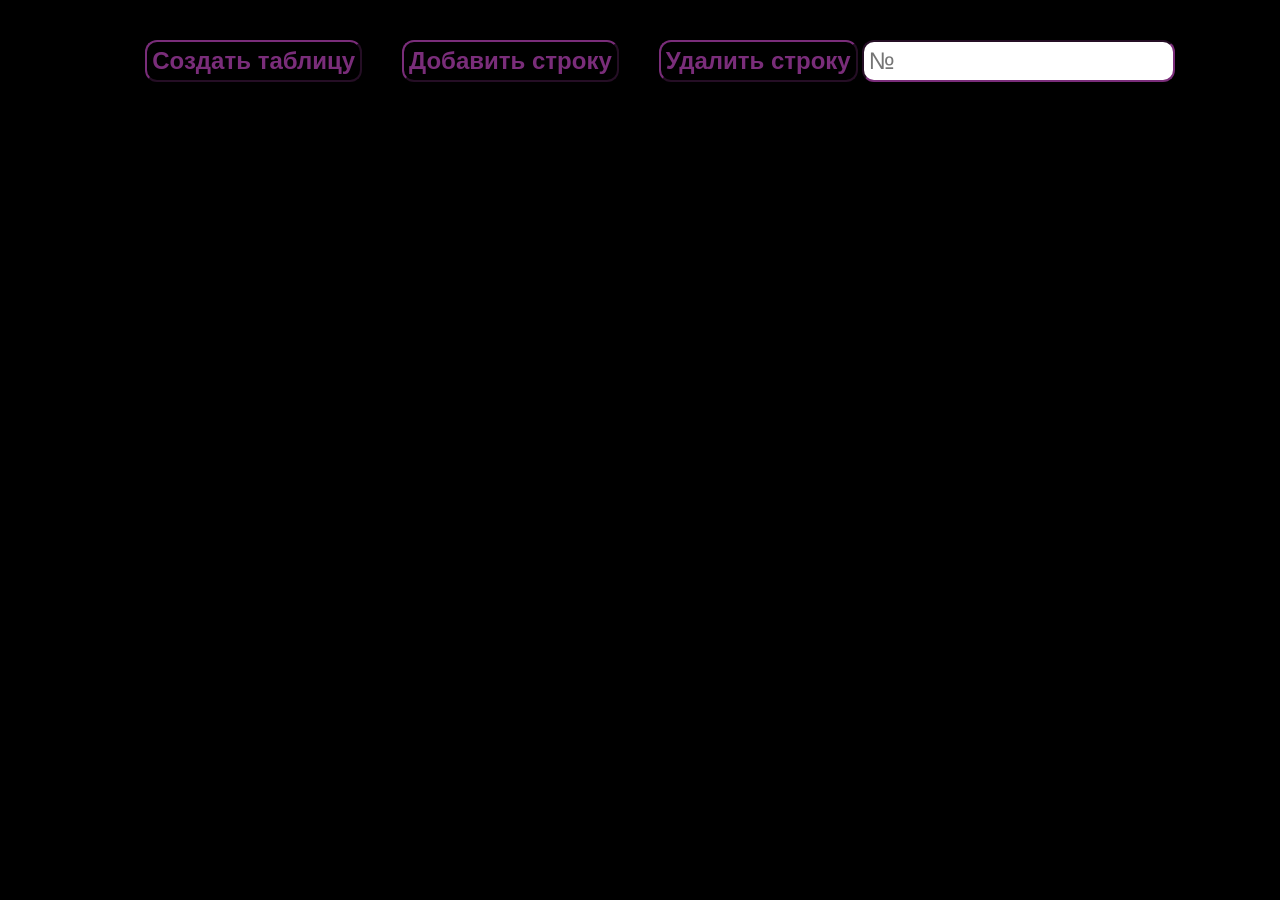
<file: lab3/index.html>
<!DOCTYPE html>
<html lang="en">
<head>
    <meta charset="UTF-8">
    <title>Lab3</title>
    <link href="style.css" rel="stylesheet">
</head>
<body>
<div class="main">
    <button onclick="createTable()">Создать таблицу</button>
    <button onclick="addLine()" id="addButton" disabled="disabled">Добавить строку</button>

    <div>
        <button onclick="deleteLine()" id="deleteButton" disabled="disabled">Удалить строку</button>
        <label for="num"></label><input id="num" type="number" placeholder="№">
    </div>
</div>

<script src="script.js"></script>
</body>
</html>
</file>
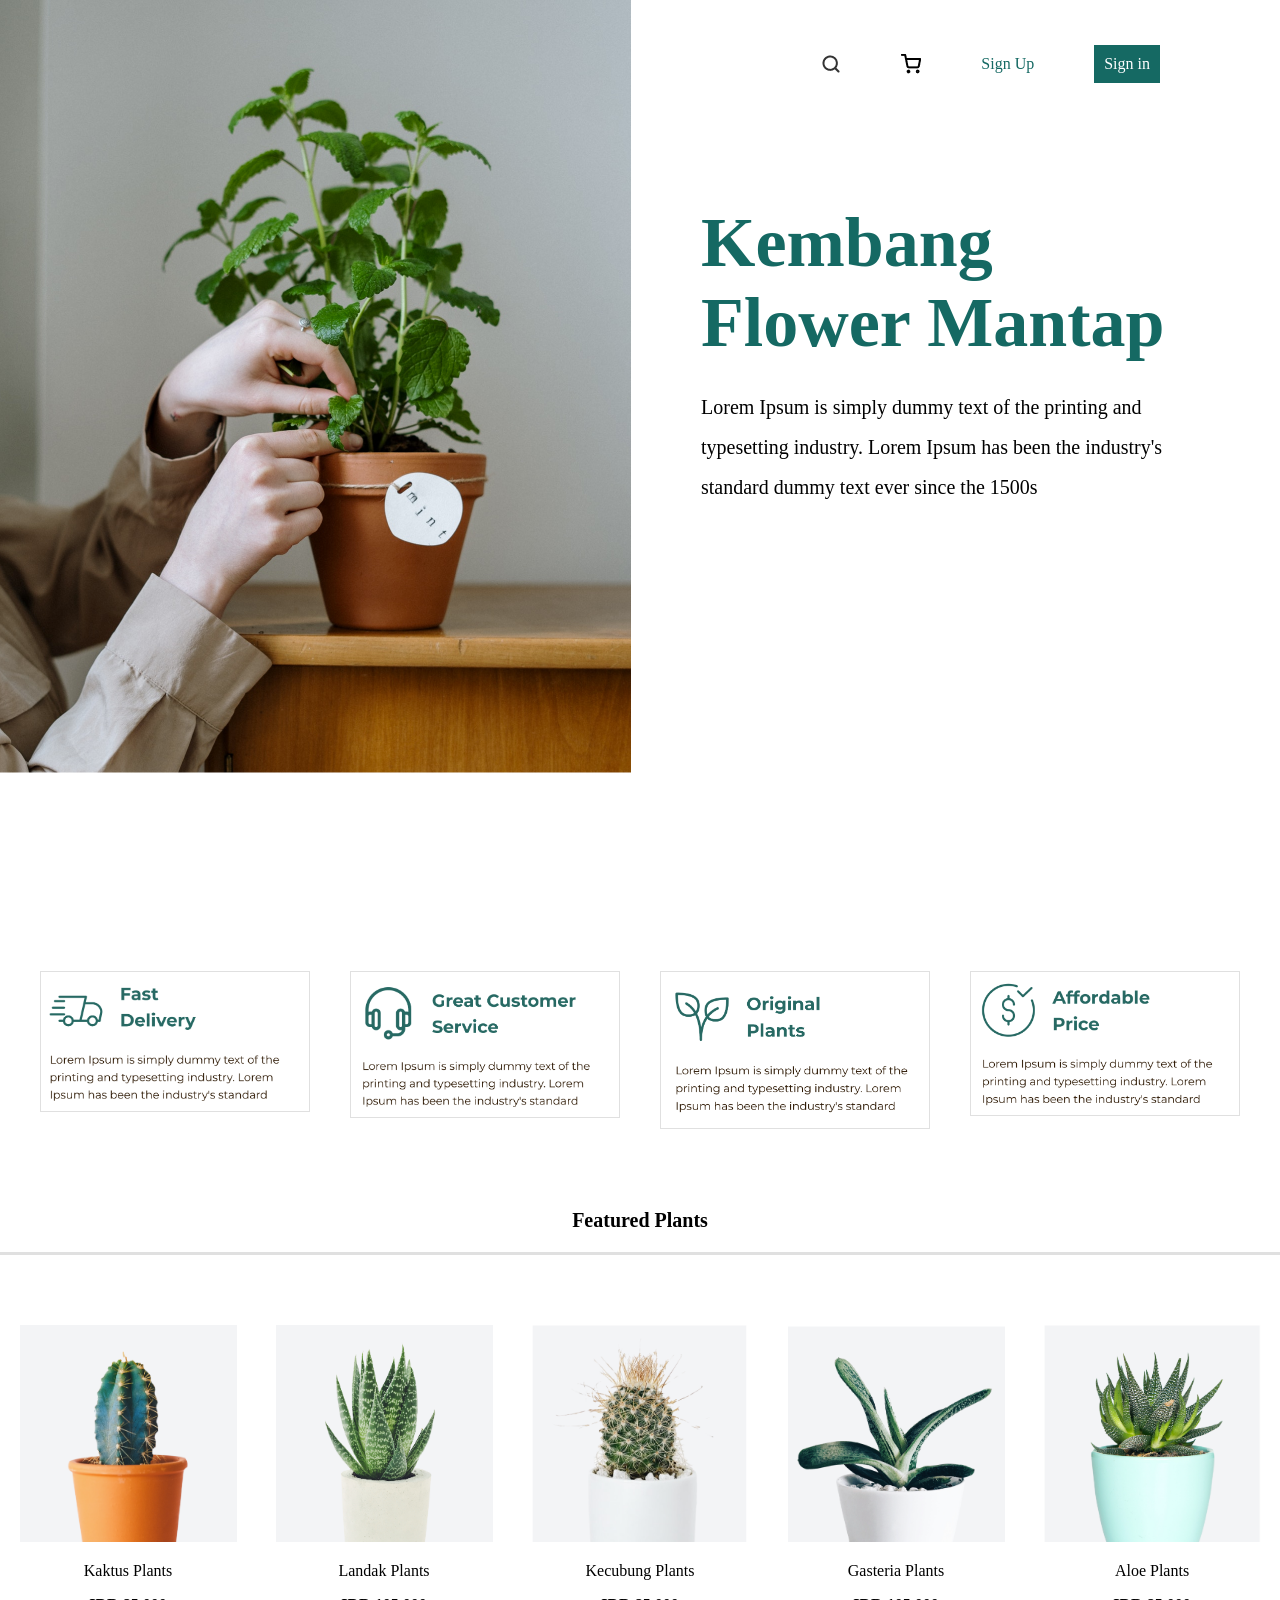
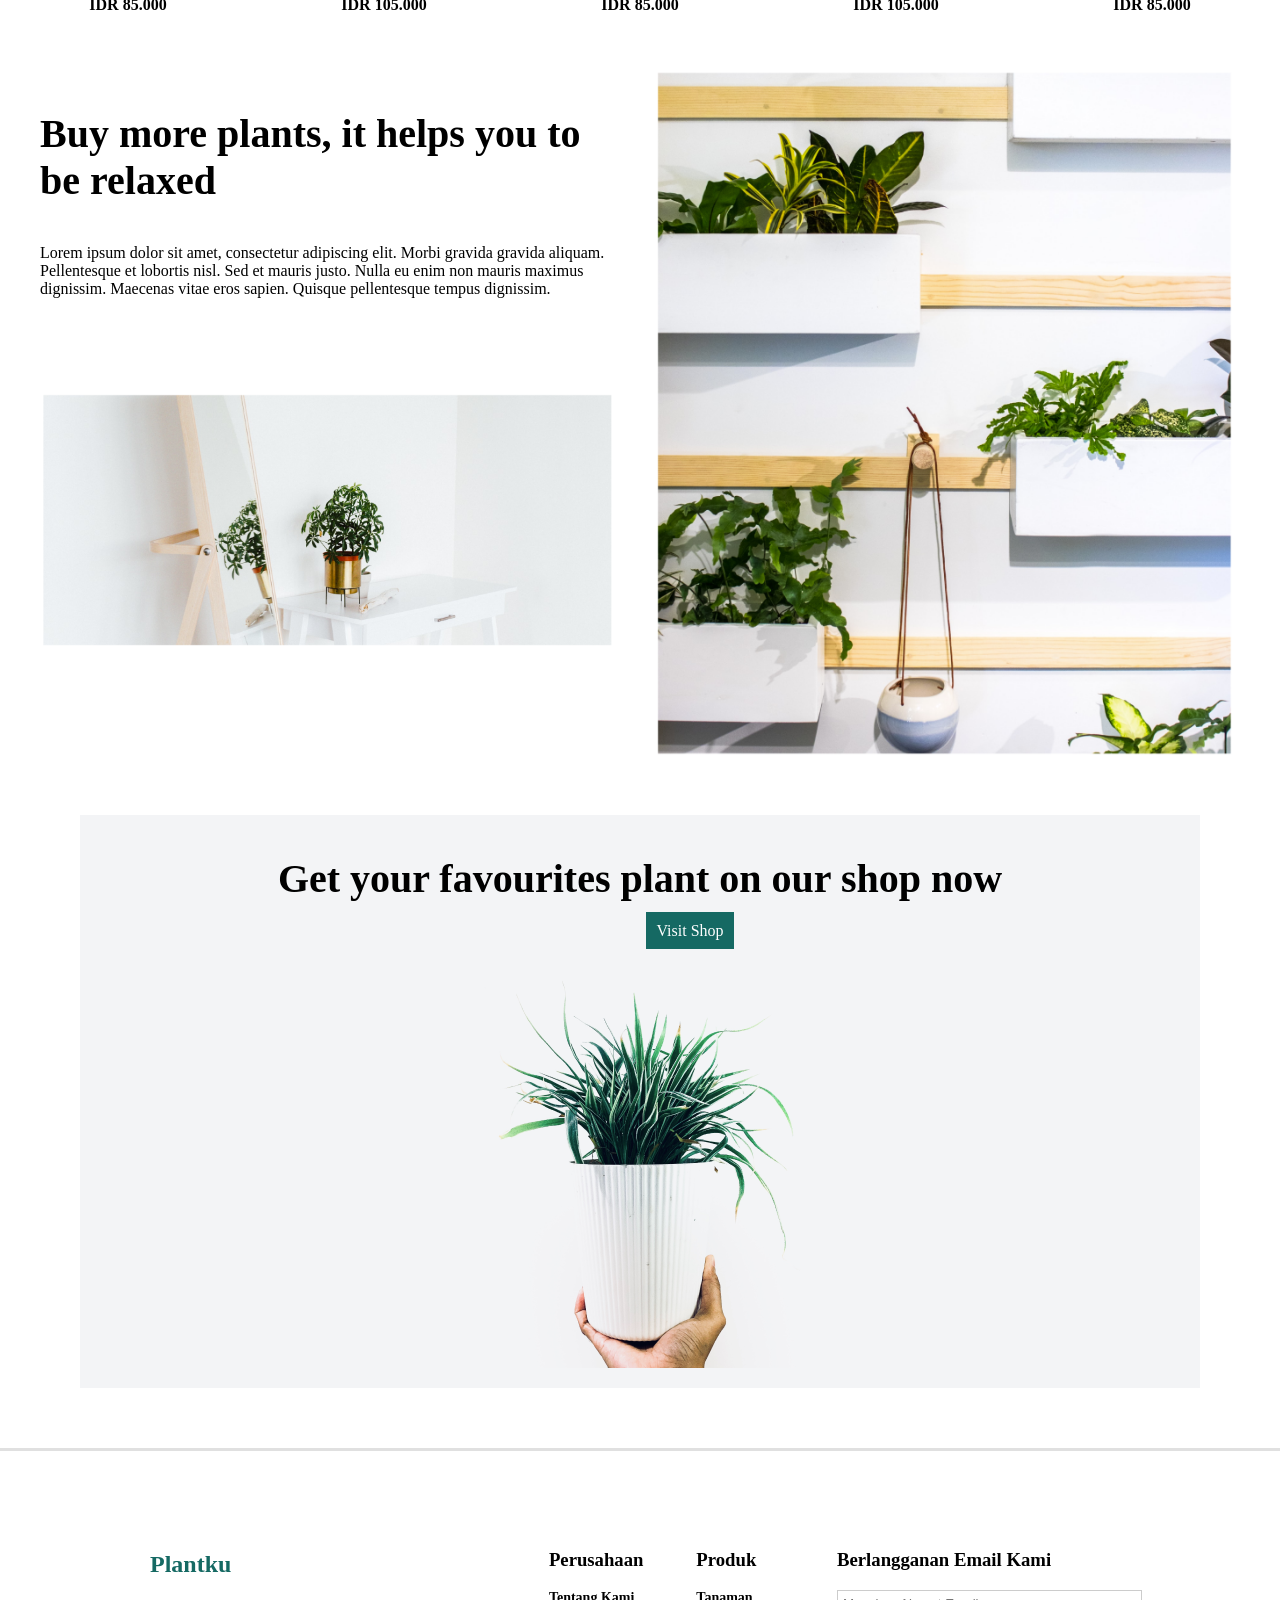
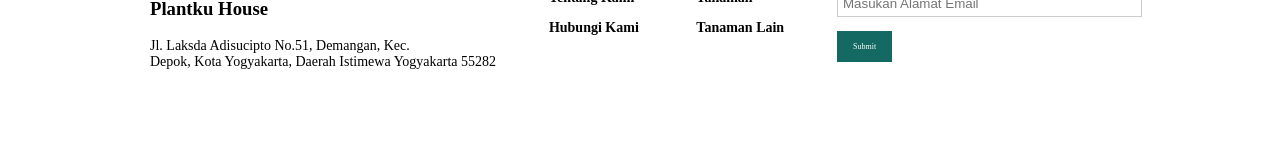
<file: lab1,2/lab1.html>
<!DOCTYPE html>
<html lang="en">
<head>
    <link href="style.css" rel="stylesheet">
    <meta charset="UTF-8">
    <meta name="viewport" content="width=device-width, initial-scale=1">
    <title>Kembang Flower Mantap</title>
</head>

<body>
<img class="first-pic" src="resources/first_pic.png">

<div class="header">
    <img class="head-items" src="resources/search%201.png">
    <img class="head-items" src="resources/shopping-cart%201.png">
    <nav class="head-items">Sign Up</nav>
    <nav class="sign-in">Sign in</nav>
</div>

<div class="intro-text">
    <p class="intro-text-big">Kembang<br>Flower Mantap</br></p>
    <p class="intro-text-small">Lorem Ipsum is simply dummy text of the printing and typesetting industry. Lorem Ipsum
        has been the industry's standard dummy text ever since the 1500s</p>
</div>

<div class="advantages">
    <img class="single-advantage" src="resources/fast_delivery.png">
    <img class="single-advantage" src="resources/great_cust_serv.png">
    <img class="single-advantage" src="resources/orig_plants.png">
    <img class="single-advantage" src="resources/price.png">
</div>

<div class="on-sale">
    <p class="featured">Featured Plants</p>

    <div class="on-sale-plants">
        <div class="plant-item">
            <img class="plant-image" src="resources/first_plant.png">
            <p class="plant-name">Kaktus Plants</p>
            <p class="plant-cost">IDR 85.000</p>
        </div>

        <div class="plant-item">
            <img class="plant-image" src="resources/second_plant.png">
            <p class="plant-name">Landak Plants</p>
            <p class="plant-cost">IDR 105.000</p>
        </div>

        <div class="plant-item">
            <img class="plant-image" src="resources/third_plant.png">
            <p class="plant-name">Kecubung Plants</p>
            <p class="plant-cost">IDR 85.000</p>
        </div>

        <div class="plant-item">
            <img class="plant-image" src="resources/fourth_plant.png">
            <p class="plant-name">Gasteria Plants</p>
            <p class="plant-cost">IDR 105.000</p>
        </div>

        <div class="plant-item">
            <img class="plant-image" src="resources/fifth_plant.png">
            <p class="plant-name">Aloe Plants</p>
            <p class="plant-cost">IDR 85.000</p>
        </div>
    </div>
</div>

<div class="prelast-block">
    <div class="prelast-block-item">
        <p class="prelast-block-big-text">Buy more plants, it helps you to be relaxed</p>
        <p class="prelast-block-small-text">Lorem ipsum dolor sit amet, consectetur adipiscing elit. Morbi gravida gravida aliquam. Pellentesque et lobortis nisl. Sed et mauris justo. Nulla eu enim non mauris maximus dignissim. Maecenas vitae eros sapien. Quisque pellentesque tempus dignissim.</p>
        <img class="pt size" src="resources/last-block-bot.png"/>
    </div>

    <div class="prelast-block-item">
        <img class="size" src="resources/last-block-right.png"/>
    </div>
</div>

<div class="last-block">
    <div class="last-block-item">
        <p class="last-block-middle-text">Get your favourites plant on our shop now</p>
        <nav><span class="last-block-small-text">Visit Shop</span></nav>
    </div>
    <img class="last-block-item" src="resources/last-pic.png">
</div>

<footer>
    <div class="footer-item">
        <h2>Plantku</h2>
        <h3>Plantku House</h3>
        <p>Jl. Laksda Adisucipto No.51, Demangan, Kec.<br>Depok, Kota Yogyakarta, Daerah Istimewa Yogyakarta 55282</p>
    </div>

    <div class="footer-item">
        <h3>Perusahaan</h3>
        <p class="bold">Tentang Kami</p>
        <p class="bold">Hubungi Kami</p>
    </div>

    <div class="footer-item">
        <h3>Produk</h3>
        <p class="bold">Tanaman</p>
        <p class="bold">Tanaman Lain</p>
    </div>

    <div class="footer-item">
        <h3>Berlangganan Email Kami</h3>
        <input placeholder="Masukan Alamat Email">
        <button class="footer-colored-button">Submit</button>
    </div>
</footer>

</body>
</html>
</file>
<file: lab3/style.css>
body{
    background: black;
    margin-top: 0;
}
button{
    position: relative;
    margin-top: 40px;
    margin-left: 40px;
    border-radius: 12px;
    background-color: black;
    color: #7a2d7a;
    border-color: #7a2d7a;
    font-size: 24px;
    font-weight: bold;
    padding: 5px;
}
input{
    font-size: 24px;
    border-radius: 12px;
    padding: 5px;
    border-color: #7a2d7a;
    color: #7a2d7a;
}
table {
    margin: 100px;
    color: #7a2d7a;
    border: 1px solid #7a2d7a;
    font-size: 18px;
    padding: 10px;
    border-spacing: 5px;
}

.main{
    display: flex;
    justify-content: center;
    flex-wrap: wrap;
}
</file>
<file: lab1,2/style.css>
body {
    margin: 0;
    overflow-x: hidden;
    font-family: Montserrat-VariableFont_wght, serif;
}

.first-pic {
    float: left;
}

.header {
    display: flex;
    flex-direction: row;
    justify-content: flex-end;
    position: relative;
    align-items: center;
    margin-right: 120px;
    padding-top: 45px;
}

.head-items {
    margin-right: 60px;
}

nav.head-items {
    color: #156963;
    font-family: Nunito, serif;
}

.sign-in {
    border: 10px solid #156963;
    background: #156963;
    color: white;
    font-family: Nunito, serif;
}

.intro-text {
    display: flex;
    flex-direction: column;
    margin: 0 0 200px;
    padding: 120px 70px;
}

.intro-text-big {
    color: #156963;
    font-size: 70px;
    font-weight: bold;
}


p.intro-text-big {
    margin: 0;
}

.intro-text-small {
    line-height: 40px;
    font-size: 20px;
}

p.intro-text-small {
    margin: 24px 0;
}

.advantages {
    display: flex;
    flex-direction: row;
    flex-wrap: wrap;
    justify-content: center;
    position: relative;
    align-items: center;
    margin: 55px 20px;
    padding-top: 100px;
}

.single-advantage {
    border: 1px solid #E0E0E0;
    width: 268px;
    height: auto;
    margin: 20px auto auto;
}

.on-sale {
    margin-top: 80px;
    text-align: center;
}

.on-sale-plants {
    display: flex;
    flex-direction: row;
    flex-wrap: wrap;
    justify-content: center;
    position: relative;
    border-top: 3px solid #E0E0E0;
    padding-top: 50px;
}

.plant-item{
    margin: 20px auto;
}

.plant-image{
    width: 217px;
    height: 217px;
    margin: auto 0;
}

.plant-name{
    font-size: 16px;
}

.plant-cost{
    font-size: 16px;
    font-weight: bold;
}

.featured{
    font-weight: bold;
    font-size: 20px;
}

.prelast-block{
    display: flex;
    flex-direction: row;
    justify-content: flex-start;
    flex-wrap: wrap;
    position: relative;
}

.pt{
    padding-top: 80px;
}

.size{
    width: 100%;
    height: auto;
}

.prelast-block-item{
    padding-left: 40px;
    margin-top: 20px;
    width: 45%;
    height: auto;
}

.prelast-block-big-text{
    font-size: 40px;
    font-weight: bold;
}

.prelast-block-small-text{
    font-size: 16px;
}

.last-block{
    display: flex;
    flex-direction: row;
    justify-content: center;
    flex-wrap: wrap;
    margin: 55px 80px;
    position: relative;
    background: #F3F4F6;
    align-items: center;
}

.last-block-item{
    margin: 20px auto;
}

.last-block-middle-text{
    font-size: 40px;
    font-weight: bold;
    margin: 20px 100px;
    text-align: center;
}

.last-block-small-text{
    margin-left: 100px;
    color: #FFFFFF;
    border: 10px solid #156963;
    background: #156963;
    font-family: Nunito, serif;
}

footer{
    margin-top: 60px;
    border-top: 3px solid #E0E0E0;
    padding: 60px 150px;
    display: flex;
    flex-direction: row;
    flex-wrap: wrap;
    justify-content: center;
}

.footer-colored-button{
    font-size: 8px;
    margin: 14px 0;
    color: #FFFFFF;
    border: 10px solid #156963;
    background: #156963;
    font-family: Nunito, serif;
}

.footer-item{
    margin-top: 20px;
    font-family: 'Work Sans', serif;
    flex-grow: 1;
    flex-shrink: 1;
}

.footer-item h3{
    font-weight: bold;
}

.footer-item h2{
    font-weight: bold;
    font-family: 'Poppins', serif;
    color: #156963;
}

.footer-item p{
    font-size: 14px;
}

.bold{
    font-weight: bold;
}

input{
    padding: 5px;
    border: 1px solid #cccccc;
    color: #534f4f;
    width: 100%;
}

@media (max-width: 816px) {
    .prelast-block-item{
        width: 100%;
        padding-right: 40px;
    }
}

@media (max-width: 1400px) {
    .last-block-item{
        text-align: center;
    }
}
</file>
